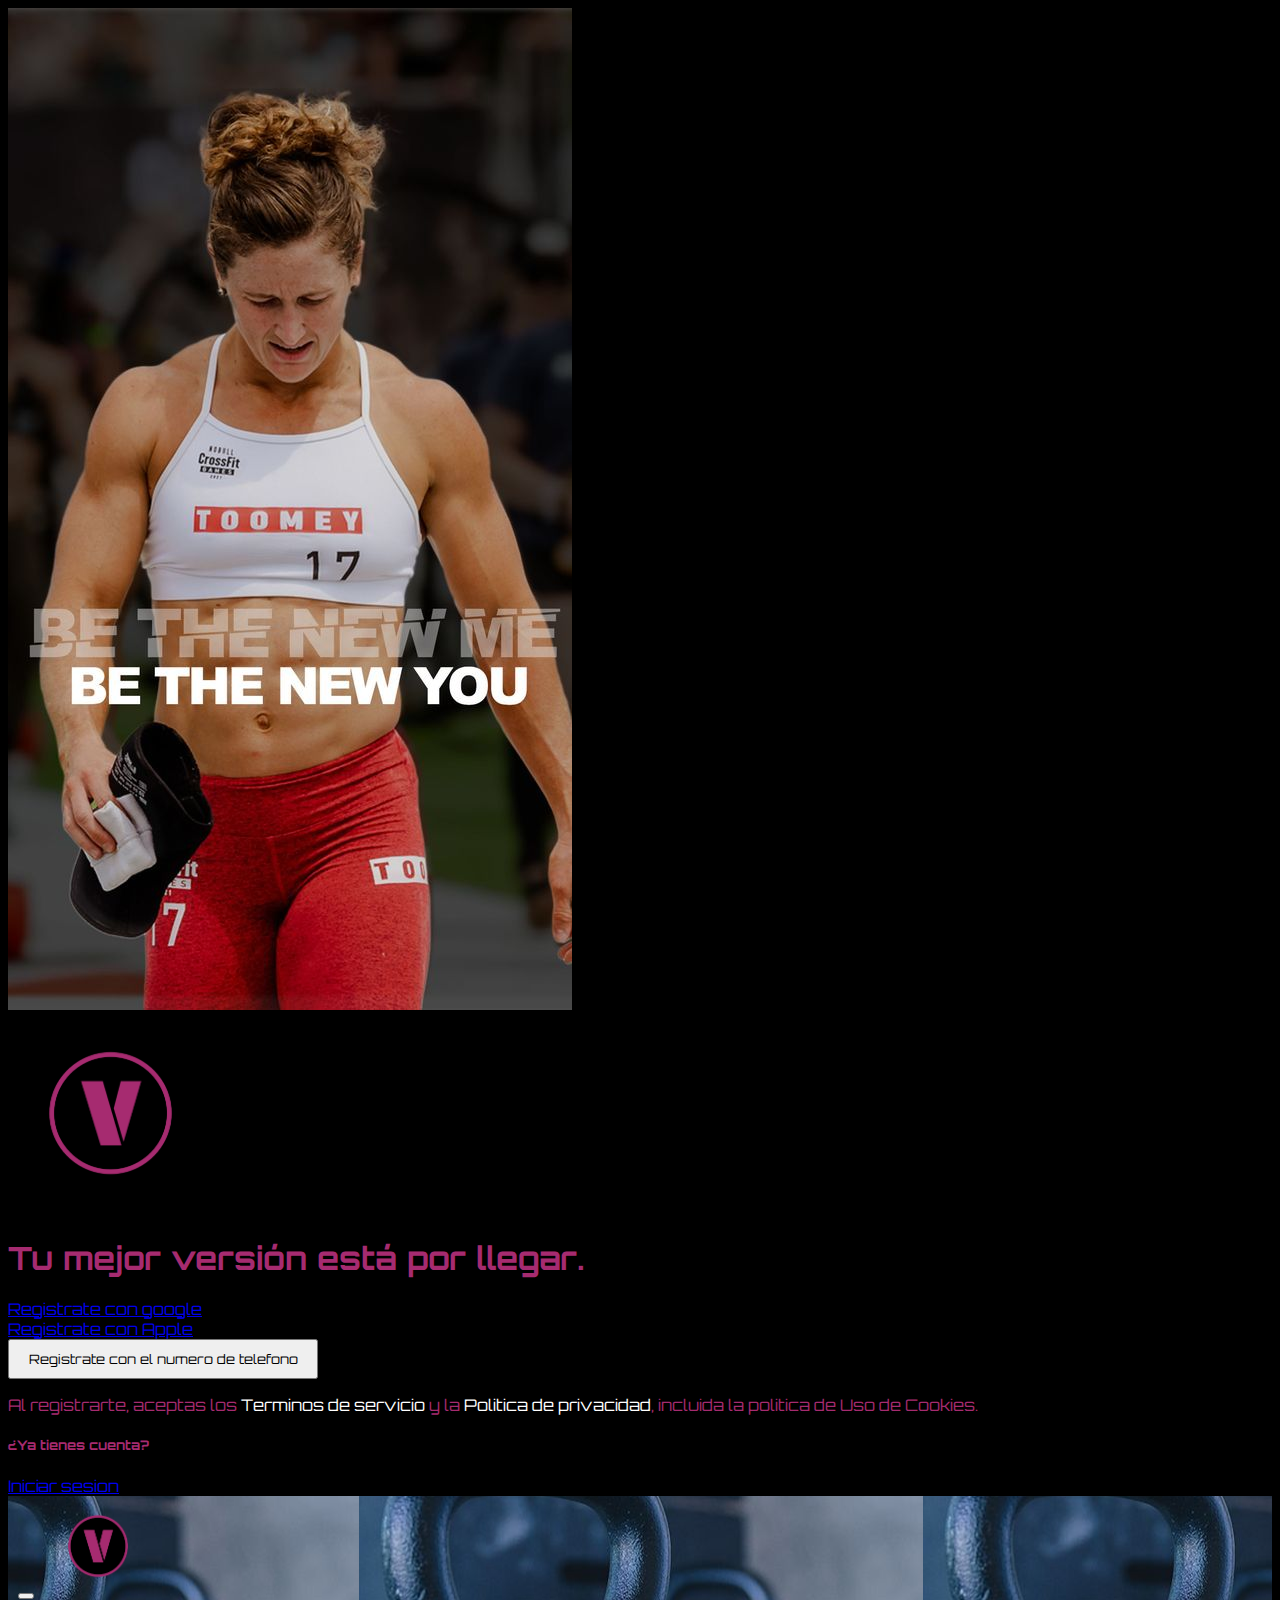
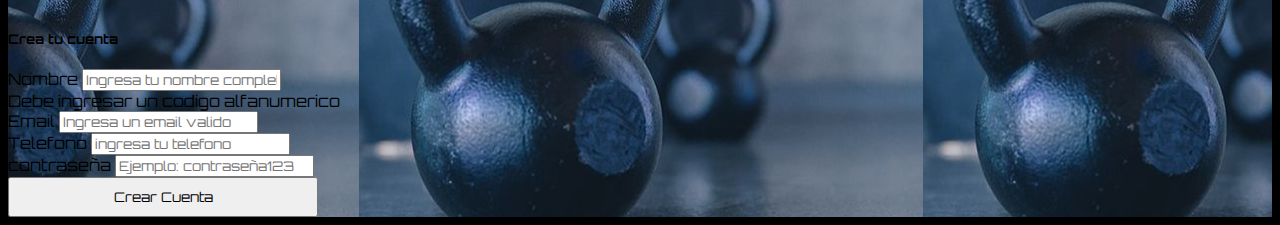
<file: registro.html>
<!DOCTYPE html>
<html lang="es">

<head>
  <meta charset="UTF-8">
  <meta http-equiv="X-UA-Compatible" content="IE=edge">
  <meta name="viewport" content="width=device-width, initial-scale=1.0">
  <meta name="description" content="registro de usuario" />
  <meta name="Santiago" content="registrarse en la pagina" />
  <meta name="keywords" content="creacion de usuarios" />
  <!-- Font Awesome -->
  <link rel="stylesheet" href="https://use.fontawesome.com/releases/v5.15.4/css/all.css"
    integrity="sha384-DyZ88mC6Up2uqS4h/KRgHuoeGwBcD4Ng9SiP4dIRy0EXTlnuz47vAwmeGwVChigm" crossorigin="anonymous">
  <!-- bootstrap -->
  <link href="https://cdn.jsdelivr.net/npm/bootstrap@5.1.3/dist/css/bootstrap.min.css" rel="stylesheet"
    integrity="sha384-1BmE4kWBq78iYhFldvKuhfTAU6auU8tT94WrHftjDbrCEXSU1oBoqyl2QvZ6jIW3" crossorigin="anonymous">
  <!-- CSS only -->
  <link rel="stylesheet" href="css/registro.css">
  <!-- Google Font -->
  <link rel="preconnect" href="https://fonts.googleapis.com">
  <link rel="preconnect" href="https://fonts.gstatic.com" crossorigin>
  <link
    href="https://fonts.googleapis.com/css2?family=Bebas+Neue&family=Orbitron:wght@700&family=Press+Start+2P&family=Righteous&family=Varela+Round&display=swap"
    rel="stylesheet">

  <!-- Titulo -->
  <title>Registro</title>
</head>

<body>
  <section class="row">
    <article class="col-lg-5 col-md-0 col-sm-0 mt-0">
      <img class="tiaclair" src="./img/tia-clair.jpeg" alt="tia-clair">
    </article>
    <article class="col-lg-7 col-md-12 col-sm-12 container articleDos mt-5">
      <div>
        <img src="img/logoV.png" alt="logo" class="logoV mx-2 col-sm-12 col-md-6 col-lg-6">
      </div>
      <h1 class="display-1 text-start mx-5 letrasRegistro">Tu mejor versión está por llegar.</h1>
      <!-- <h4 class="display-4 mx-5 letrasRegistro fontPruebaDos">cambia tu vida hoy mismo</h4> -->
      <div class="col">
        <a href="./paginas/error404.html" class="btn mx-5 my-3 rounded-pill btn-danger  registroButton "><i
            class="fab fa-google mx-2"></i>
          Registrate con google
        </a>
      </div>
      <div class="col">
        <a href="./paginas/error404.html" class="btn mx-5 my-3 rounded-pill btn-danger registroButton"><i
            class="fab fa-apple mx-2 fa-lg"></i>Registrate con Apple
        </a>
      </div>
      <div class="col">
        <button class="btn mx-5 my-3 my-2 rounded-pill btn-danger  registroButton registroFont" data-bs-toggle="modal"
          data-bs-target="#registroModal" data-bs-whatever="@fat"><i class="fas fa-mobile"></i>
          Registrate con el numero de
          telefono
        </button>
      </div>
      <p class="mx-5 mt-3 letrasRegistro fontPruebaDos">Al registrarte,
        aceptas los
        <a href="./paginas/error404.html" class="links"> Terminos de servicio</a> y la <a class="links"
          href="./paginas/quienesSomos.html">Politica
          de privacidad</a>,
        incluida la politica de Uso de Cookies.
      </p>
      <div>
        <h5 class="mx-5 mb-3 mt-2 letrasRegistro">¿Ya tienes cuenta?</h5>
        <a href="./index.html" type="button" class="btn mx-5 my-2 rounded-pill btn-danger col registroButton">
          Iniciar sesion
        </a>

      </div>
    </article>
    <!-- <section style="background: white;">
      <h2 class="display-3 text-center">Tabla de usuarios</h2>
      <div class="table-responsive">
        <table class="table my-5">
          <thead>
            <th scope="col">nombre</th>
            <th scope="col">email</th>
            <th scope="col">telefono</th>
            <th scope="col">contraseña</th>
            </tr>
          </thead>
          <tbody id="tablaUsuarios">
          </tbody>
        </table>
      </div>
    </section> -->
    <!-- Ventana Modal Registro -->
    <div class="modal fade" id="registroModal" tabindex="-1" aria-labelledby="exampleModalLabel" aria-hidden="true">
      <div class="modal-dialog">
        <div class="modal-content modalRegistro">
          <button type="button" class="btn-close btn-danger botonSalida" data-bs-dismiss="modal"
            aria-label="Close"></button>
          <img src="./img/logoV.png" alt="logo modal" class="logoModal">
          <div class="modal-header">
            <h5 class="modal-title m-auto d-block text-light" id="exampleModalLabel">Crea tu cuenta</h5>
          </div>
          <div class="modal-body">
            <form id='formUsuario'>
              <div class="mb-3">
                <label for="nombre" class="form-label text-light">Nombre</label>
                <input type="text" class="form-control" id="nombre" placeholder="Ingresa tu nombre completo" />
                <div class="invalid-feedback text-light">
                  Debe ingresar un codigo alfanumerico
                </div>
              </div>
              <div class="mb-3">
                <label for="email" class="form-label text-light">Email</label>
                <input type="text" class="form-control" id="email" placeholder="Ingresa un email valido" />
              </div>
              <div class="mb-3">
                <label for="telefono" class="form-label text-light">Telefono</label>
                <input type="number" class="form-control" id="telefono" placeholder="ingresa tu telefono" />
              </div>
              <div class="mb-3">
                <label for="contraseña" class="form-label text-light">contraseña</label>
                <input type="password" class="form-control" id="contraseña" placeholder="Ejemplo: contraseña123" />
              </div>
              <button class="btn m-auto d-block my-4 rounded-pill btn-danger crearCuenta registroButton" type="submit">
                Crear Cuenta
              </button>
            </form>
          </div>
        </div>
      </div>
    </div>
  </section>
  <!-- JavaScript Bundle with Popper -->
  <script src="https://cdn.jsdelivr.net/npm/bootstrap@5.1.3/dist/js/bootstrap.bundle.min.js"
    integrity="sha384-ka7Sk0Gln4gmtz2MlQnikT1wXgYsOg+OMhuP+IlRH9sENBO0LRn5q+8nbTov4+1p"
    crossorigin="anonymous"></script>
  <script src="./js/registro.js" type="module"></script>
</body>

</html>
</file>
<file: css/registro.css>
@import url('https://fonts.googleapis.com/css2?family=Orbitron:wght@700&display=swap');

body{
  background:black;
}

.registroButton{
  width: 310px;
  height:40px ;

}
  
.letrasRegistro{
    color: #a62b70 ;
}

.logoV{
  height: 150px;
}

.logoModal{
  height: 100px;
  width: 100px;
  margin: auto;
}

.botonSalida{
  margin: 10px;
  color: red;
}

.colorModal{
  background-image: url(../img/imgModalDos.jpeg);
  background-position: center;
}

.modalRegistro{
  background-image: url(../img/modalRegistro.jpeg);
  background-position: center;
}

*{
    font-family: 'Orbitron', sans-serif;
}

.navfixed{
    position: fixed;
    z-index: 4;
    width: 100%;
    top: 0;
}

.mslider{
    margin-top: 85px;
}
.colorFondo {
    background-color: #370247;
}

.colorBotonIS {
    background-color: #c38ee6;
}

.colorSuscripcion {
    background-color: #a62b70;
}

.imgCircular {
    border-radius: 50%;
    
}

.imgSobreNosotros {
    background-size: cover;
}

.bannerSobreNosotros {
    width: 100%;
    height: 405px;
}

.facebook:hover{
    background: #41579A;
    color: #fff;
    border-radius: 5px;
}

.twitter:hover{
    background: #00acee;
    color: #fff;
    border-radius: 5px;
}

.instagram:hover{
    background: linear-gradient(to top right, #FCDE30, #E9712A, #D2313B, #AE4198, #7540A1, #5443A8);
    color: #fff;
    border-radius: 5px;
}



.titleAbout{
    margin-top: 80px;
}
.contenedorImg {
    display: flex;
    justify-content: space-between;
}

.imgCircular {
    border-radius: 50%;
    border:2px solid #f5f5f5 ;
    width: 50%;
    object-fit: fill;
    
}

.colorRaya {
    background-color:#f5f5f5 ;
    
}
.marginBotonesNav{
    margin-top: 10px;
    margin-bottom: 10px;
}




@media all and (max-width: 576px){

    .imgNone{
        display: none;
    }

    .redesResponsive{
        justify-content: space-between;
    }
    
    .logoResponsive{
        text-align: center;
    }
 
}

.colorbg{
    background-color: rgb(0, 0, 0);
}

.titulosColor{
    color: rgb(207, 202, 202);
}

.registroFont{
    font-size: small;
}

@media all and (max-width: 640px){

.tiaclair{
    display: none;
}
.logoV{
    display: block;
    margin: auto;
}
.crearCuenta{
    width: 120px;
    height: 60px;
}
}
 


@media all and (max-width: 1024px){

    .tiaclair{
        display: none;
    }
    .logoV {
        width: 205px;
        height: 100%;
    }
     
}

.links{
    text-decoration: none;
    color: white;
}

@media all and (min-width: 1026px){

    .logoV {
        width: 205px;
        height: 100%;
    }
     
}
</file>
